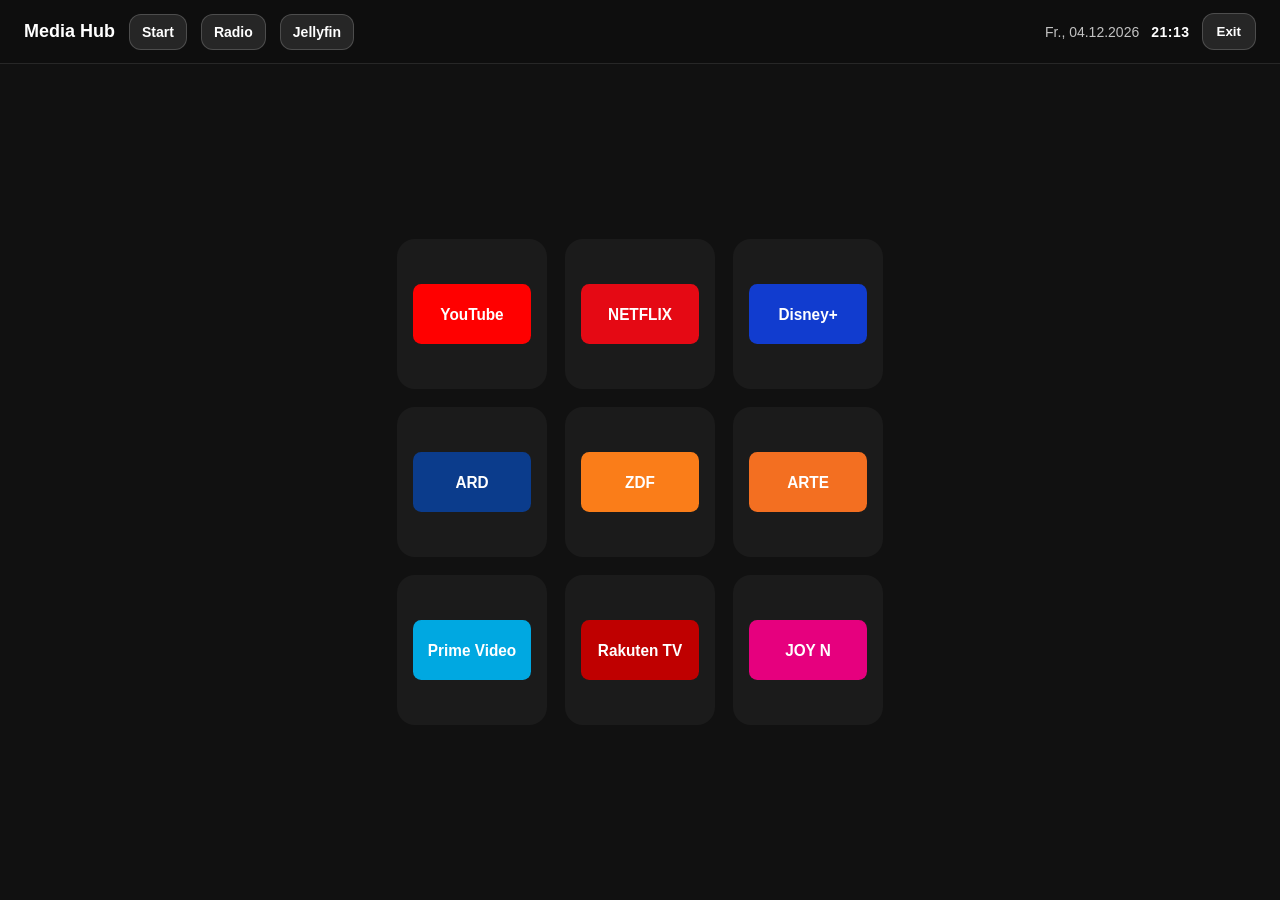
<file: mediahub/web/index.html>
<!doctype html>
<html lang="de">
<head>
  <meta charset="utf-8" />
  <meta name="viewport" content="width=device-width, initial-scale=1" />
  <title>TV Start</title>
  <link rel="stylesheet" href="style.css" />
</head>

<body>

  <!-- Meta-Leiste oben -->
  <header class="meta-bar">
    <div class="meta-left">
      <div class="title">Media Hub</div>

      <!-- Ergänzung: Links in der Leiste -->
      <a class="navlink" href="index.html">Start</a>
      <a class="navlink" href="radio.html">Radio</a>
      <a class="navlink" href="http://localhost:8096">Jellyfin</a>
    </div>

    <div class="meta-right">
      <span class="date" id="date">--</span>
      <span class="clock" id="clock">--:--</span>
     <button class="exit" id="exitBtn" type="button">Exit</button>
    </div>
  </header>

  <!-- Inhalt -->
  <main class="content">
    <div class="grid-wrap">
      <div class="grid">
        <div class="tile" data-url="https://www.youtube.com/tv"><img src="assets/logos/youtube.svg"></div>
        <div class="tile" data-url="https://www.netflix.com"><img src="assets/logos/netflix.svg"></div>
        <div class="tile" data-url="https://www.disneyplus.com"><img src="assets/logos/disneyplus.svg"></div>

        <div class="tile" data-url="https://www.ardmediathek.de"><img src="assets/logos/ard.svg"></div>
        <div class="tile" data-url="https://www.zdf.de"><img src="assets/logos/zdf.svg"></div>
        <div class="tile" data-url="https://www.arte.tv/de/"><img src="assets/logos/arte.svg"></div>

        <div class="tile" data-url="https://www.primevideo.com"><img src="assets/logos/primevideo.svg"></div>
        <div class="tile" data-url="https://www.rakuten.tv"><img src="assets/logos/rakuten-tv.svg"></div>
        <div class="tile" data-url="https://www.joyn.de"><img src="assets/logos/joyn.svg"></div>
      </div>
    </div>
  </main>

  <script src="app.js"></script>
</body>
</html>
</file>
<file: mediahub/web/style.css>
:root {
  --bg: #111;
  --bar: #0e0e0e;
  --tile: #1b1b1b;
  --text: #fff;
  --muted: rgba(255,255,255,.75);

  /* Breite des Kachelbereichs */
  --contentWidth: 0.38; /* 0.33 = 33%, 0.40 = 40% */

  --gap: 18px;
  --barH: 64px;
}

* {
  box-sizing: border-box;
}

html, body {
  height: 100%;
  margin: 0;
}

body {
  background: var(--bg);
  font-family: Arial, Helvetica, sans-serif;
  color: var(--text);
}

/* ===== Meta-Leiste ===== */
.meta-bar {
  position: fixed;
  top: 0;
  left: 0;
  right: 0;
  height: var(--barH);

  display: flex;
  align-items: center;
  justify-content: space-between;

  padding: 0 24px;
  background: var(--bar);
  border-bottom: 1px solid rgba(255,255,255,.1);
  z-index: 10;
}

.meta-left {
  display: flex;
  gap: 14px;
  align-items: baseline;
}

.title {
  font-size: 18px;
  font-weight: 700;
}

.hint {
  font-size: 13px;
  color: var(--muted);
}

.meta-right {
  display: flex;
  align-items: center;
  gap: 12px;
}

.date {
  font-size: 14px;
  color: var(--muted);
  white-space: nowrap;
}

.clock {
  font-size: 14px;
  font-weight: 700;
  letter-spacing: .5px;
  white-space: nowrap;
}

/* ===== Ergänzung: Links in der Meta-Leiste ===== */
.navlink{
  display: inline-flex;
  align-items: center;
  justify-content: center;

  height: 36px;
  padding: 0 12px;
  border-radius: 12px;

  background: rgba(255,255,255,.10);
  border: 1px solid rgba(255,255,255,.18);
  color: var(--text);
  text-decoration: none;
  font-weight: 700;
  font-size: 14px;

  cursor: pointer;
}
.navlink:hover{
  background: rgba(255,255,255,.16);
}
.navlink:active{
  transform: translateY(1px);
}

/* ===== Inhalt ===== */
.content {
  height: 100%;
  padding-top: var(--barH);
  display: grid;
  place-items: center;
}

.grid-wrap {
  width: min(calc(100vw * var(--contentWidth)), 980px);
}

/* ===== Kacheln ===== */
.grid {
  display: grid;
  grid-template-columns: repeat(3, 1fr);
  gap: var(--gap);
}

.tile {
  background: var(--tile);
  border-radius: 18px;
  min-height: 150px;

  display: flex;
  align-items: center;
  justify-content: center;
  cursor: pointer;
}

.tile img {
  width: 100%;
  height: 100%;
  object-fit: contain;
  padding: 16px;
}

.exit{
  background: rgba(255,255,255,.10);
  border: 1px solid rgba(255,255,255,.18);
  color: var(--text);
  padding: 10px 14px;
  border-radius: 12px;
  cursor: pointer;
  font-weight: 700;
}
.exit:hover{
  background: rgba(255,255,255,.16);
}
.exit:active{
  transform: translateY(1px);
}


/* Fallback für kleinere Screens */
@media (max-width: 900px) {
  .grid-wrap {
    width: 92vw;
  }
  .grid {
    grid-template-columns: repeat(2, 1fr);
  }
}
</file>
